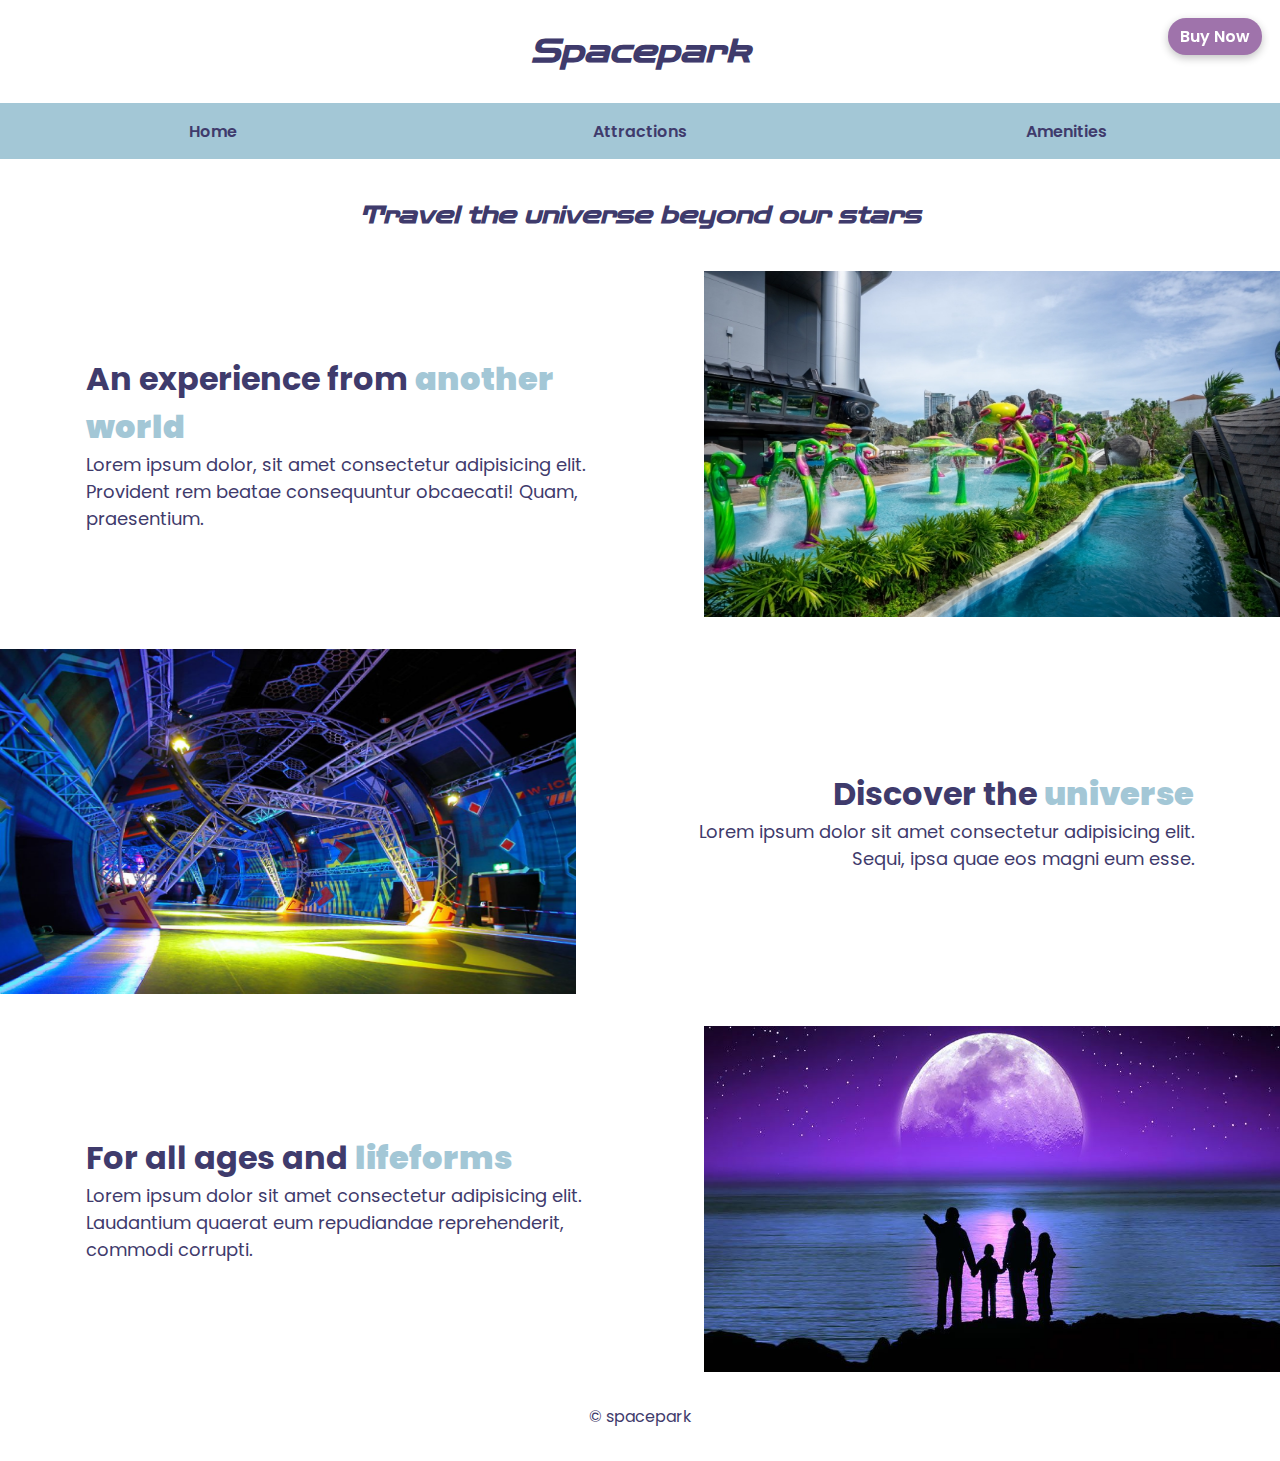
<file: index.html>
<!DOCTYPE html>
<html lang="en">
  <head>
    <meta charset="UTF-8" />
    <meta http-equiv="X-UA-Compatible" content="IE=edge" />
    <meta name="viewport" content="width=device-width, initial-scale=1.0" />
    <link rel="stylesheet" href="styles.css" />
    <title>Spacepark</title>
  </head>
  <body>
    <div>
      <!-- buy now button with fixed position css -->
      <button id="buy-now">Buy Now</button>
      <!-- buy now button modal when clicked. Todo with JavaScript -->
      <!-- <div>
        <h3>See you soon!</h3>
        <p>Let us your email and a specialist will contact you in the next 24hs.</p>
        <input type="text" placeholder="example@mail.com"/>
        <button>Contact me!</button>
    </div> -->
      <!-- header containing logo and navigation menu -->
      <header class="header">
        <div class="logo-container">
          <i>
            <h1>Spacepark</h1>
          </i>
        </div>
        <nav>
          <ul class="nav-container">
            <li><a href="./index.html">Home</a></li>
            <li><a href="./attractions.html">Attractions</a></li>
            <li><a href="./amenities.html">Amenities</a></li>
          </ul>
        </nav>
      </header>
      <!-- park slogan -->
      <section class="slogan">
        <i><h2>Travel the universe beyond our stars</h2></i>
      </section>
      <!-- different sections with park info -->
      <section class="banner-container">
        <div class="info-banner-container">
          <h3 class="banner-title">
            An experience from <b class="colored">another world</b>
          </h3>
          <p class="banner-info">
            Lorem ipsum dolor, sit amet consectetur adipisicing elit. Provident
            rem beatae consequuntur obcaecati! Quam, praesentium.
          </p>
        </div>
        <img src="./assets/park-1.jpeg" />
      </section>
      <section class="banner-container">
        <img src="./assets/park-2.jpeg" />
        <div class="info-banner-container right">
          <h3 class="banner-title">
            Discover the <b class="colored">universe</b>
          </h3>
          <p class="banner-info">
            Lorem ipsum dolor sit amet consectetur adipisicing elit. Sequi, ipsa
            quae eos magni eum esse.
          </p>
        </div>
      </section>
      <section class="banner-container">
        <div class="info-banner-container">
          <h3 class="banner-title">
            For all ages and <b class="colored">lifeforms</b>
          </h3>
          <p class="banner-info">
            Lorem ipsum dolor sit amet consectetur adipisicing elit. Laudantium
            quaerat eum repudiandae reprehenderit, commodi corrupti.
          </p>
        </div>
        <img src="./assets/park-3.jpeg" />
      </section>
    </div>
    <footer class="copyright">
      <p>© spacepark</p>
    </footer>
  </body>
</html>
</file>
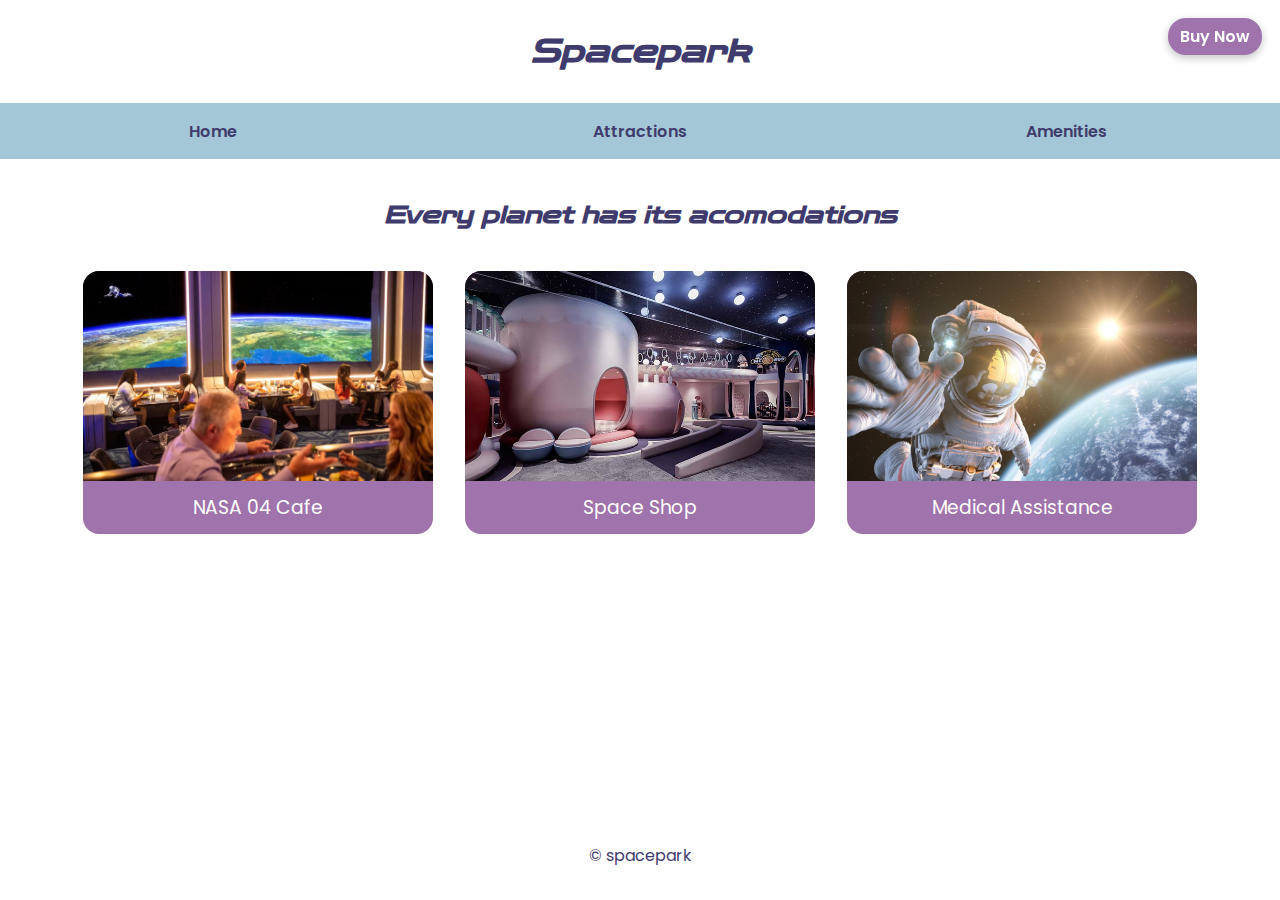
<file: amenities.html>
<!DOCTYPE html>
<html lang="en">
  <head>
    <meta charset="UTF-8" />
    <meta http-equiv="X-UA-Compatible" content="IE=edge" />
    <meta name="viewport" content="width=device-width, initial-scale=1.0" />
    <link rel="stylesheet" href="styles.css" />
    <title>Spacepark</title>
  </head>
  <body>
    <div>
      <!-- buy now button with fixed position css -->
      <button id="buy-now">Buy Now</button>
      <!-- buy now button modal when clicked. Todo with JavaScript -->
      <!-- <div>
        <h3>See you soon!</h3>
        <p>
          Let us your email and a specialist will contact you in the next 24hs.
        </p>
        <input type="text" placeholder="example@mail.com" />
        <button>Contact me!</button>
      </div> -->
      <!-- header containing logo and navigation menu -->
      <header class="header">
        <div class="logo-container">
          <i>
            <h1>Spacepark</h1>
          </i>
        </div>
        <nav>
          <ul class="nav-container">
            <li><a href="./index.html">Home</a></li>
            <li><a href="./attractions.html">Attractions</a></li>
            <li><a href="./amenities.html">Amenities</a></li>
          </ul>
        </nav>
      </header>
      <!-- amenities slogan -->
      <section class="slogan">
        <i><h2>Every planet has its acomodations</h2></i>
      </section>
      <!-- list of amenities -->
      <section>
        <ul class="card-list">
          <li class="card">
            <img src="./assets/nasa-04-cafe.webp" alt="NASA 04 Cafe" />
            <h3>NASA 04 Cafe</h3>
          </li>
          <li class="card">
            <img src="./assets/space-shop.jpeg" alt="Space Shop" />
            <h3>Space Shop</h3>
          </li>
          <li class="card">
            <img
              src="./assets/medical-assistance.jpeg"
              alt="Medical Assistance"
            />
            <h3>Medical Assistance</h3>
          </li>
        </ul>
      </section>
    </div>
    <footer class="copyright">
      <p>© spacepark</p>
    </footer>
  </body>
</html>
</file>
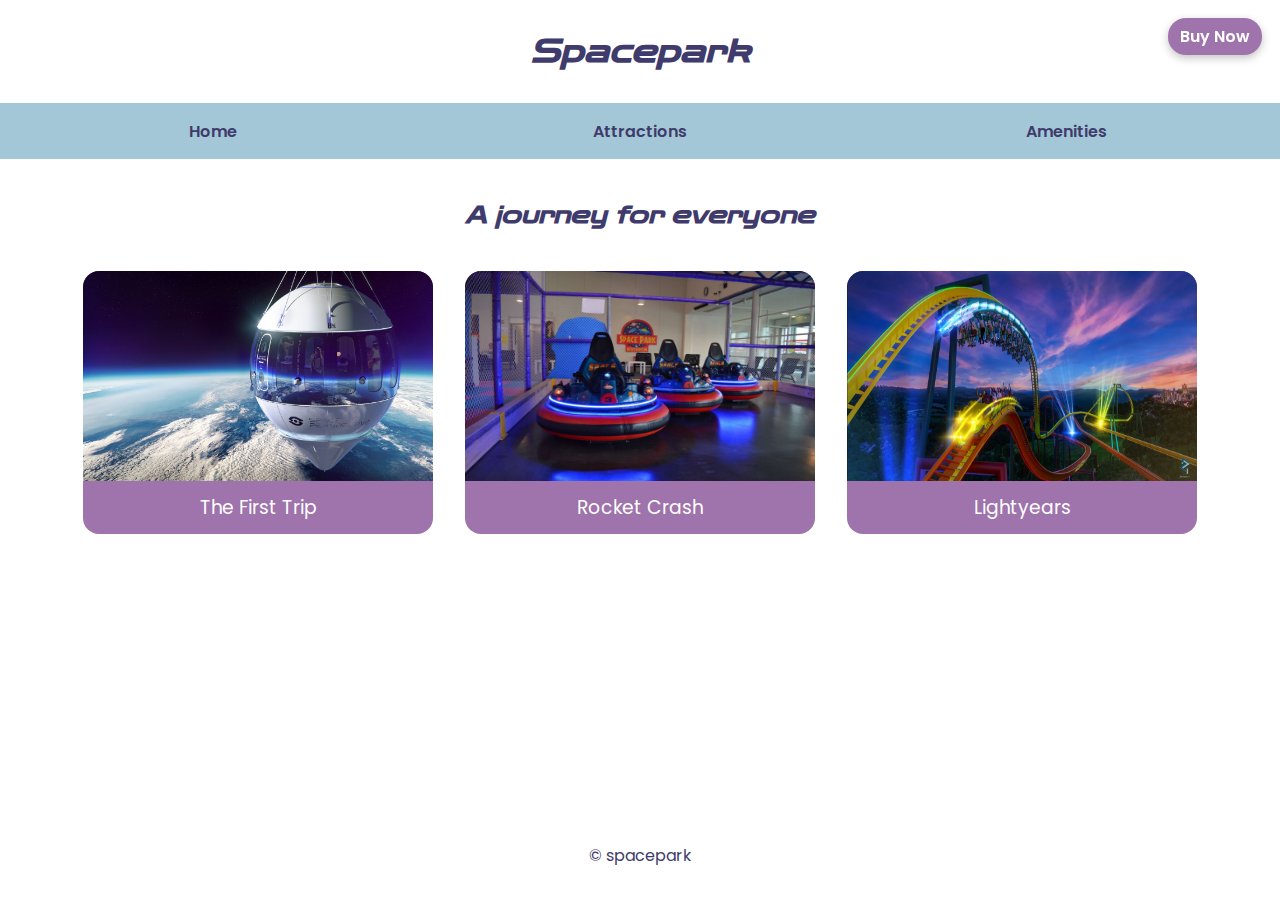
<file: attractions.html>
<!DOCTYPE html>
<html lang="en">
  <head>
    <meta charset="UTF-8" />
    <meta http-equiv="X-UA-Compatible" content="IE=edge" />
    <meta name="viewport" content="width=device-width, initial-scale=1.0" />
    <link rel="stylesheet" href="styles.css" />
    <title>Spacepark</title>
  </head>
  <body>
    <div>
      <!-- buy now button with fixed position css -->
      <button id="buy-now">Buy Now</button>
      <!-- buy now button modal when clicked. Todo with JavaScript -->
      <!-- <div>
      <h3>See you soon!</h3>
      <p>
        Let us your email and a specialist will contact you in the next 24hs.
      </p>
      <input type="text" placeholder="example@mail.com" />
      <button>Contact me!</button>
    </div> -->
      <!-- header containing logo and navigation menu -->
      <header class="header">
        <div class="logo-container">
          <i>
            <h1>Spacepark</h1>
          </i>
        </div>
        <nav>
          <ul class="nav-container">
            <li><a href="./index.html">Home</a></li>
            <li><a href="./attractions.html">Attractions</a></li>
            <li><a href="./amenities.html">Amenities</a></li>
          </ul>
        </nav>
      </header>
      <!-- attractions slogan -->
      <section class="slogan">
        <i><h2>A journey for everyone</h2></i>
      </section>
      <!-- list of attractions -->
      <section>
        <ul class="card-list">
          <li class="card">
            <img
              src="./assets/first-trip.jpeg"
              alt="Attraction The First Trip"
            />
            <h3>The First Trip</h3>
          </li>
          <li class="card">
            <img
              src="./assets/rocket-crash.jpeg"
              alt="Attraction Rocket Crash"
            />
            <h3>Rocket Crash</h3>
          </li>
          <li class="card">
            <img src="./assets/lightyears.webp" alt="Attraction " />
            <h3>Lightyears</h3>
          </li>
        </ul>
      </section>
    </div>
    <footer class="copyright">
      <p>© spacepark</p>
    </footer>
  </body>
</html>
</file>
<file: styles.css>
@import url("https://fonts.googleapis.com/css2?family=Poppins:wght@300;400;600;700&family=Zen+Dots&display=swap");

* {
  box-sizing: border-box;
  margin: 0;
  padding: 0;
  font-family: "Poppins", sans-serif;
  color: #3f3b6c;
}

body {
  min-height: 100vh;
  display: flex;
  flex-direction: column;
  justify-content: space-between;
}

#buy-now {
  position: fixed;
  top: 18px;
  right: 18px;
  border-radius: 18px;
  border: none;
  padding: 6px 12px;
  cursor: pointer;
  background-color: #9F73AB;
  color: white;
  font-weight: 600;
  font-size: 16px;
  box-shadow: rgba(0, 0, 0, 0.24) 0px 3px 8px;
  transition: 0.25s;
}

#buy-now:hover {
  background-color: #624F82;
}

.header {
  width: 100%;
  padding: 32px 0;
  display: flex;
  flex-direction: column;
  gap: 32px;
}

.logo-container {
  display: flex;
  flex-direction: column;
  align-items: center;
  justify-content: center;
}

.logo-container h1 {
  font-family: "Zen Dots", cursive;
}

.nav-container {
  display: flex;
  align-items: center;
  height: 56px;
  background-color: #a3c7d6;
}

ul {
  list-style-type: none;
}

li {
  width: 100%;
  text-align: center;
}

a {
  text-decoration: none;
  color: #3f3b6c;
  font-weight: 600;
  transition: 0.15s;
}

a:hover {
  font-size: 20px;
}

.slogan {
  width: 100%;
  text-align: center;
  padding: 10px 0;
  margin-bottom: 32px;
}

.slogan h2 {
  font-family: "Zen Dots", cursive;
}

.banner-container {
    display: flex;
    align-items: center;
    margin-bottom: 32px;
}

.banner-container img {
    width: 45%;
    aspect-ratio: 5 / 3;
}

.info-banner-container {
  display: flex;
  flex-direction: column;
  padding: 0 86px;
}

.right {
    text-align: end;
}

.banner-title {
  font-weight: 700;
  font-size: 32px;
}

.banner-info {
  font-size: 18px;
  font-weight: 400;
}

.colored {
    color: #A3C7D6
}

.copyright {
    text-align: center;
    margin-bottom: 32px;
}

/* amenities and attractions */
.card-list {
    display: flex;
    flex-direction: row;
    flex-wrap: wrap;
    justify-content: center;
    padding: 32px;
    padding-top: 0;
    gap: 32px;
}

.card {
    width: 350px;
    display: flex;
    flex-direction: column;
    border-radius: 16px;
    background-color: #9F73AB;
    overflow: hidden;
    transition: 0.25s;
}

.card:hover {
    background-color: #A3C7D6;
}

.card img {
    width: 350px;
    aspect-ratio: 5/3;
}

.card h3{
    padding: 12px;
    color: white;
    font-weight: 400;
}
</file>
